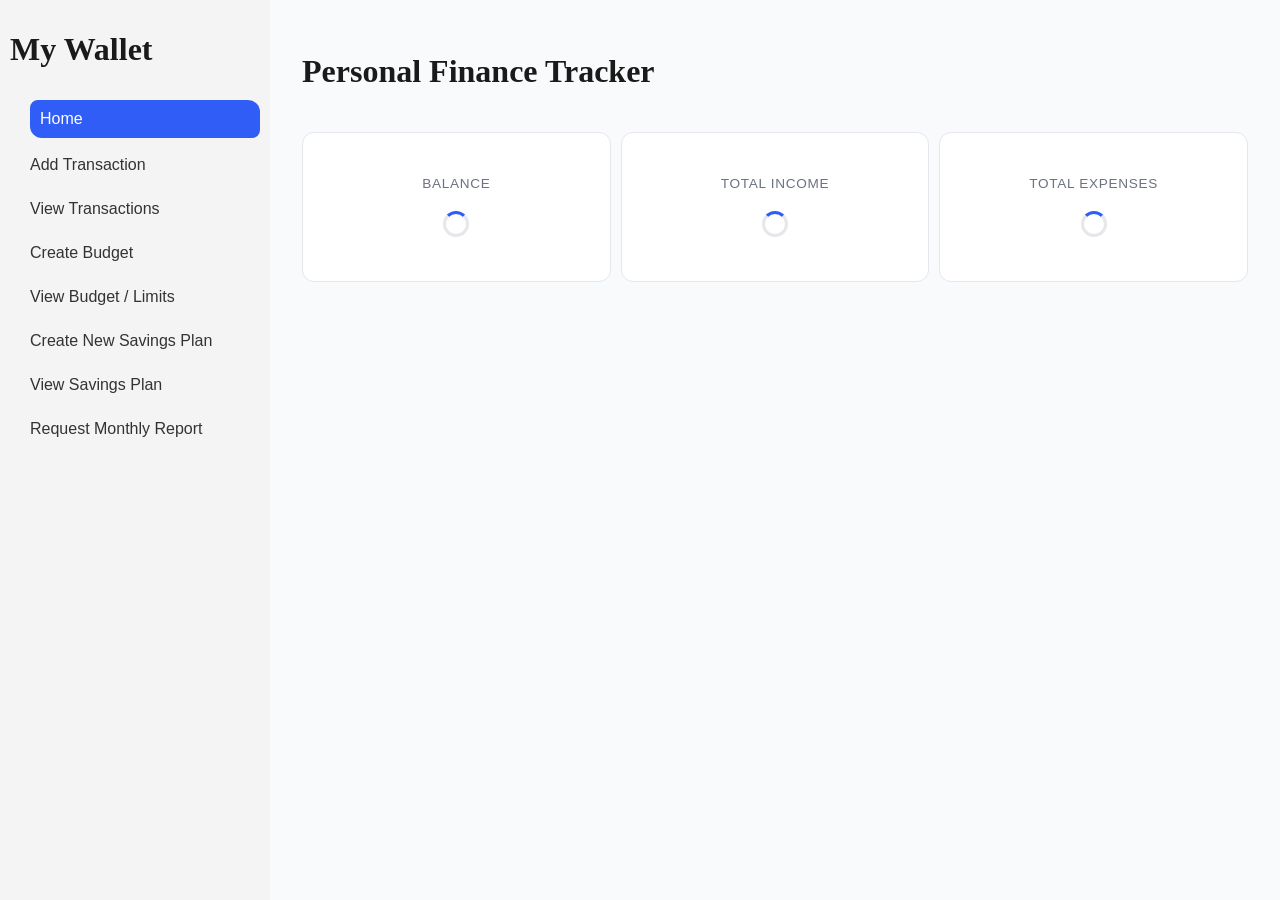
<file: index.html>
<!DOCTYPE html>
<html lang="en">
<head>
    <meta charset="UTF-8">
    <meta name="viewport" content="width=device-width, initial-scale=1.0">
    <link rel="stylesheet" href="common-styles.css">
    <link rel="stylesheet" href="index.css">
    <title>My Wallet: Personal Finance Tracker - Home</title>
</head>
<body>
    <div class="page-wrapper">
        <div class="side-bar">
            <h1>My Wallet</h1>
            <ul>
                <li><a href="index.html" class="active">Home</a></li>
                <li><a href="services/transaction.html">Add Transaction</a></li>
                <li><a href="services/view-transaction.html">View Transactions</a></li>
                <li><a href="services/budget.html">Create Budget</a></li>
                <li><a href="services/view-budget.html">View Budget / Limits</a></li>
                <li><a href="services/new-savings-plan.html">Create New Savings Plan</a></li>
                <li><a href="services/view-savings-plan.html">View Savings Plan</a></li>
                <li><a href="services/monthly-report.html">Request Monthly Report</a></li>
            </ul>
        </div>
        <div class="content-body">
            <div class="header">
                <h1>Personal Finance Tracker</h1>
            </div>
            <div class="services-bar">
                <div class="card">
                    <span class="card-label" >Balance </span>
                    <span class="card-value" id="balance"></span>
                    <div id="balance-spinner" class="spinner"></div>
                </div>
                <div class="card">
                    <span class="card-label">Total Income </span>
                    <span class="card-value" id="total-income"></span>
                    <div id="income-spinner" class="spinner"></div>
                </div>
                <div class="card">
                    <span class="card-label">Total Expenses </span>
                    <span class="card-value" id="total-expenses"></span>
                    <div id="expenses-spinner" class="spinner"></div>
                </div>
                <!-- <div class="card"></div>
                <div class="card"></div>
                <div class="card"></div>
                <div class="card"></div> -->
            </div>
        </div>
    </div>
    <script src="index.js"></script>
</body>
</html>
</file>
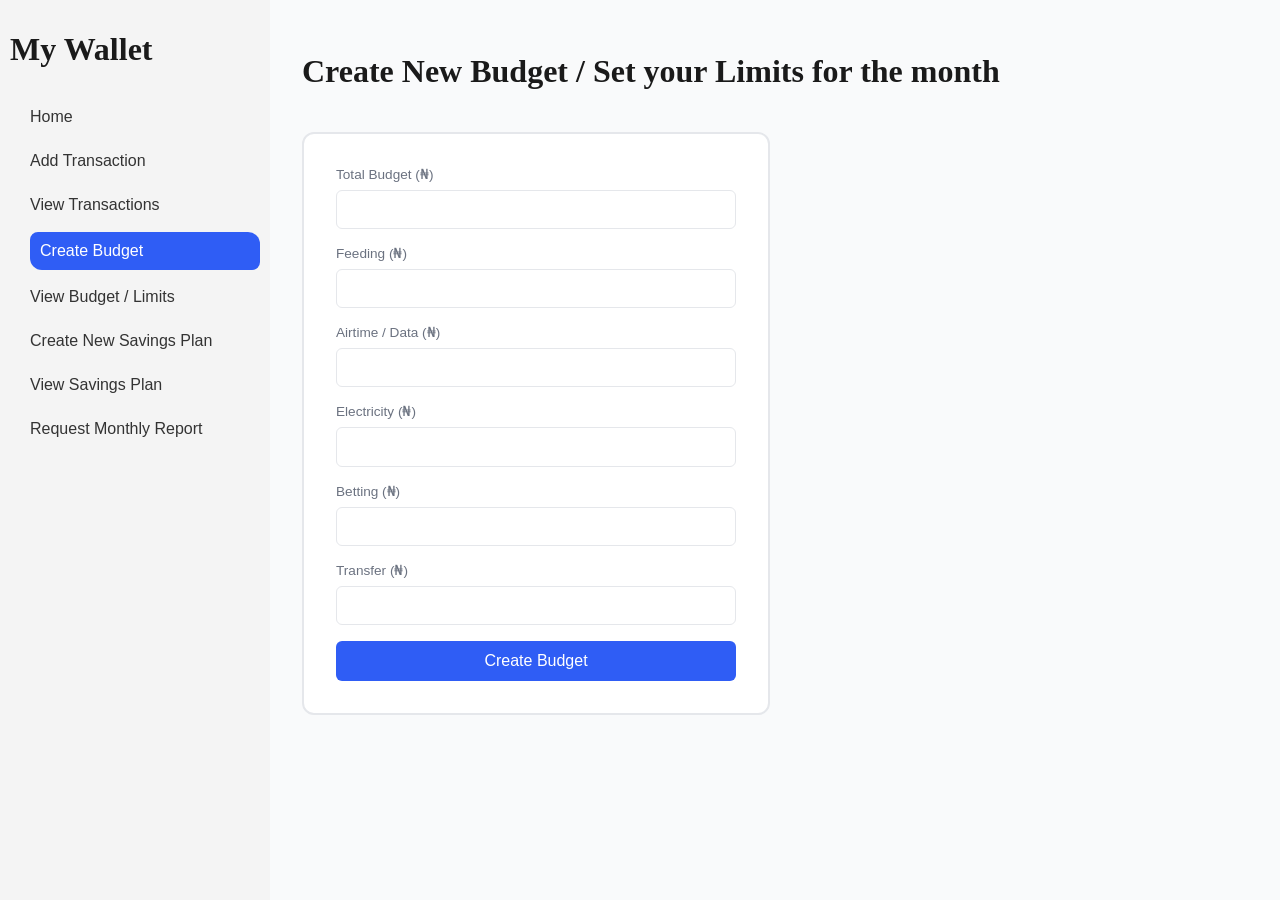
<file: services/budget.html>
<!DOCTYPE html>
<html lang="en">
<head>
    <meta charset="UTF-8">
    <meta name="viewport" content="width=device-width, initial-scale=1.0">
    <link rel="stylesheet" href="../common-styles.css">
    <link rel="stylesheet" href="form-styles.css">
    <title>New Budget</title>
</head>
<body>
    <div class="page-wrapper">
        <div class="side-bar">
            <h1>My Wallet</h1>
            <ul>
                <li><a href="../index.html">Home</a></li>
                <li><a href="transaction.html">Add Transaction</a></li>
                <li><a href="view-transaction.html">View Transactions</a></li>
                <li><a href="budget.html" class="active">Create Budget</a></li>
                <li><a href="view-budget.html">View Budget / Limits</a></li>
                <li><a href="new-savings-plan.html">Create New Savings Plan</a></li>
                <li><a href="view-savings-plan.html">View Savings Plan</a></li>
                <li><a href="monthly-report.html">Request Monthly Report</a></li>
            </ul>
        </div>
        <div class="content-body">
            <h1>Create New Budget / Set your Limits for the month</h1>
            <form id="transaction-form">
                <label for="budget">Total Budget (₦)</label>
                <input type="number" id="budget_amount_field" name="budget" step="0.01" required>
                
                <label for="feeding">Feeding (₦)</label>
                <input type="number" id="feeding_amount_field" name="feeding" required>

                <label for="airtime_data">Airtime / Data (₦)</label>
                <input type="number" id="airtime_amount_field" name="airtime_data" required>

                <label for="electricity">Electricity (₦)</label>
                <input type="number" id="electricity_amount_field" name="electricity" required>

                <label for="betting">Betting (₦)</label>
                <input type="number" id="betting_amount_field" name="betting" required>

                <label for="transfer">Transfer (₦)</label>
                <input type="number" id="transfer_amount_field" name="transfer" required>

                <button type="submit" id="submit-btn">
                    <span id="submit-text">Create Budget</span>
                    <div class="spinner" id="submit-spinner" style="display: none;"></div>
                </button>
            </form>
            <div id="status-message"></div>
        </div>
    </div>
    <script src="budget.js"></script>
</body>
</html>
</file>
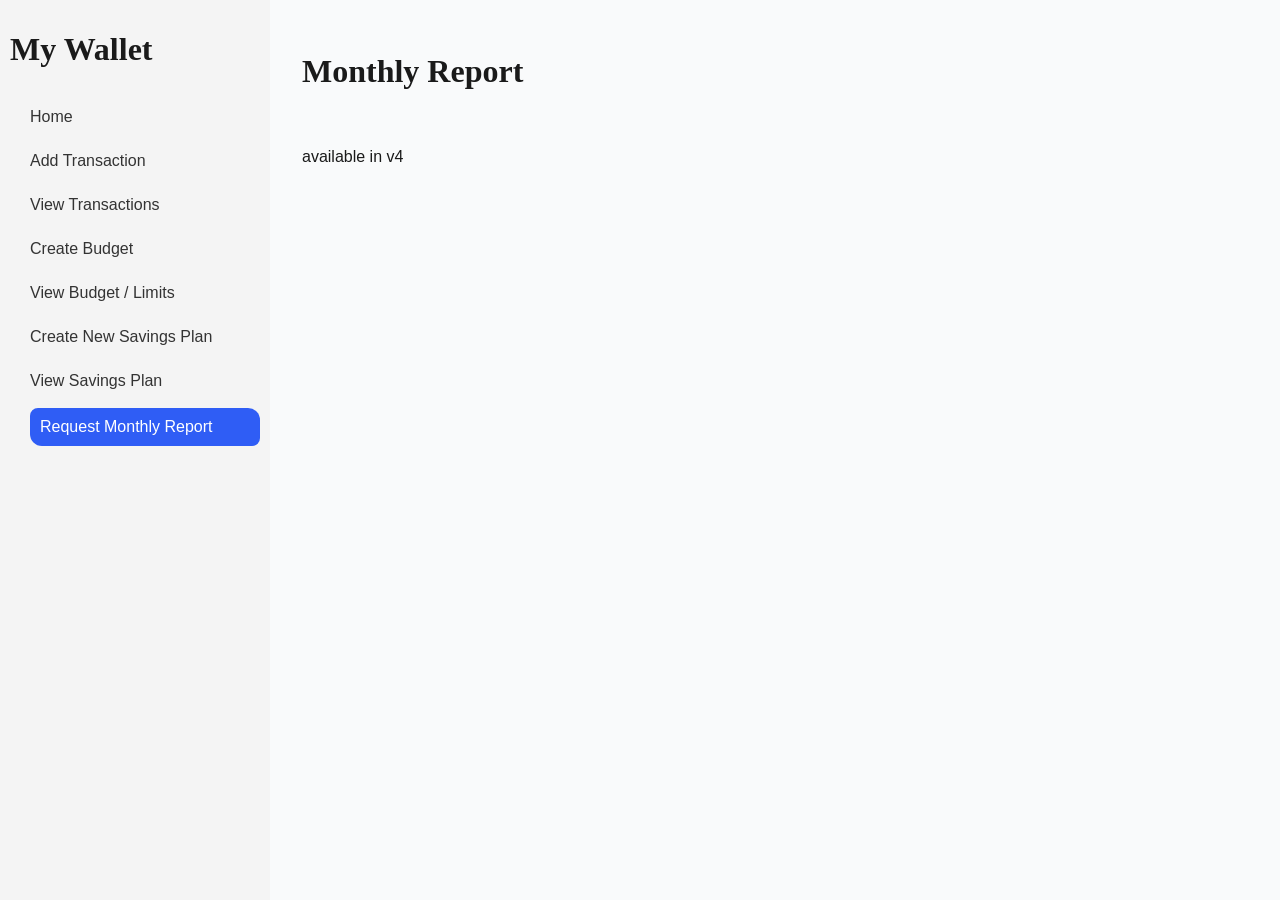
<file: services/monthly-report.html>
<!DOCTYPE html>
<html lang="en">
<head>
    <meta charset="UTF-8">
    <meta name="viewport" content="width=device-width, initial-scale=1.0">
    <link rel="stylesheet" href="../common-styles.css">
    <title>Document</title>
</head>
<body>
    <div class="page-wrapper">
    <div class="side-bar">
        <h1>My Wallet</h1>
        <ul>
            <li><a href="../index.html">Home</a></li>
            <li><a href=" transaction.html">Add Transaction</a></li>
            <li><a href=" view-transaction.html">View Transactions</a></li>
            <li><a href=" budget.html">Create Budget</a></li>
            <li><a href=" view-budget.html">View Budget / Limits</a></li>
            <li><a href=" new-savings-plan.html">Create New Savings Plan</a></li>
            <li><a href=" view-savings-plan.html">View Savings Plan</a></li>
            <li><a href="monthly-report.html" class="active">Request Monthly Report</a></li>
        </ul>
    </div>
    <div class="content-body">
        <h1>Monthly Report</h1>
        <p>available in v4</p>
    </div>
</div>
</body>
</html>
</file>
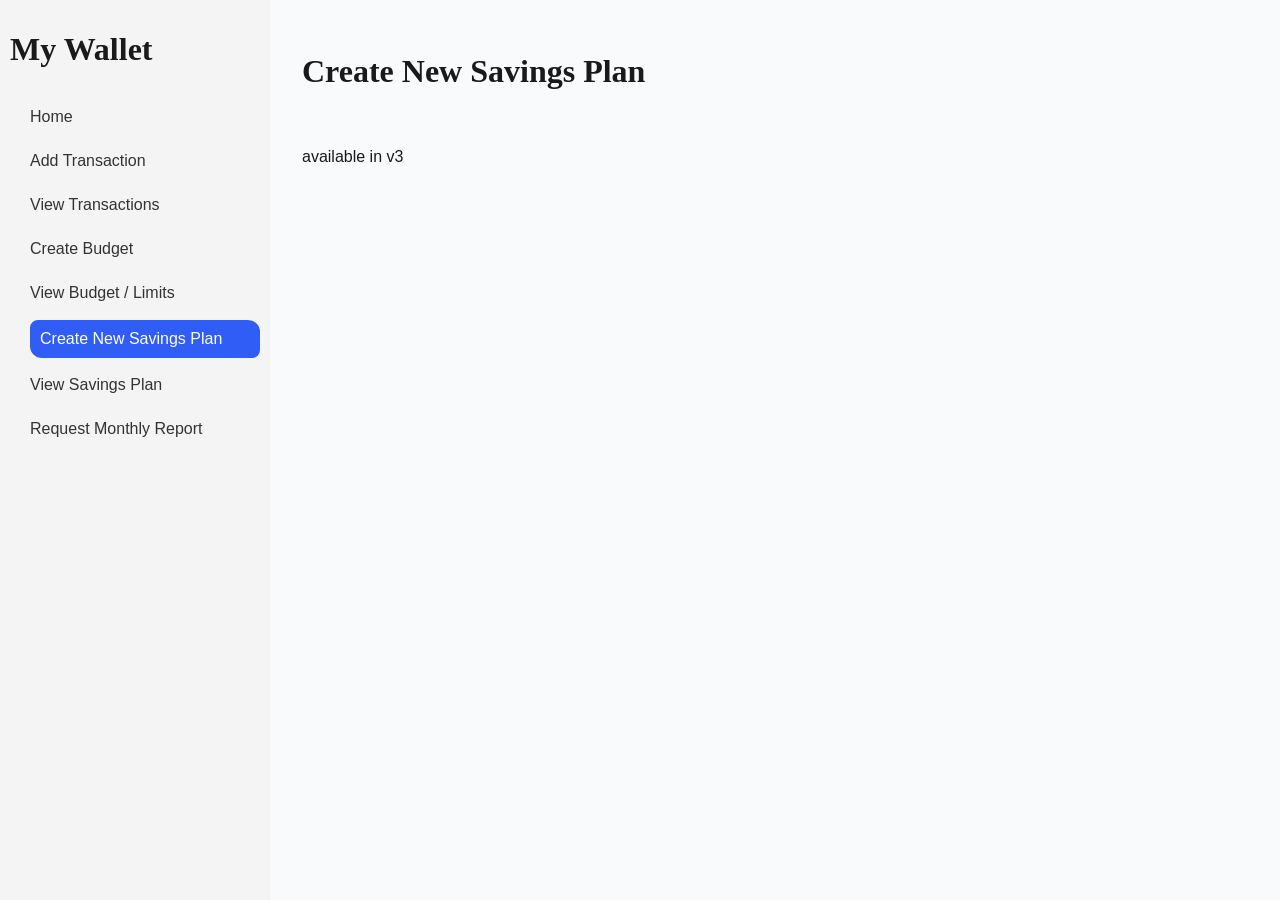
<file: services/new-savings-plan.html>
<!DOCTYPE html>
<html lang="en">
<head>
    <meta charset="UTF-8">
    <meta name="viewport" content="width=device-width, initial-scale=1.0">
    <link rel="stylesheet" href="../common-styles.css">
    <title>Document</title>
</head>
<body>
    <div class="page-wrapper">
        <div class="side-bar">
            <h1>My Wallet</h1>
            <ul>
                <li><a href="../index.html">Home</a></li>
                <li><a href="transaction.html">Add Transaction</a></li>
                <li><a href="view-transaction.html">View Transactions</a></li>
                <li><a href="budget.html">Create Budget</a></li>
                <li><a href="view-budget.html">View Budget / Limits</a></li>
                <li><a href="new-savings-plan.html" class="active">Create New Savings Plan</a></li>
                <li><a href="view-savings-plan.html">View Savings Plan</a></li>
                <li><a href="monthly-report.html">Request Monthly Report</a></li>
            </ul>
        </div>
        <div class="content-body">
            <h1>Create New Savings Plan</h1>   
            <p>available in v3</p>
        </div>
    </div>
    
</body>
</html>
</file>
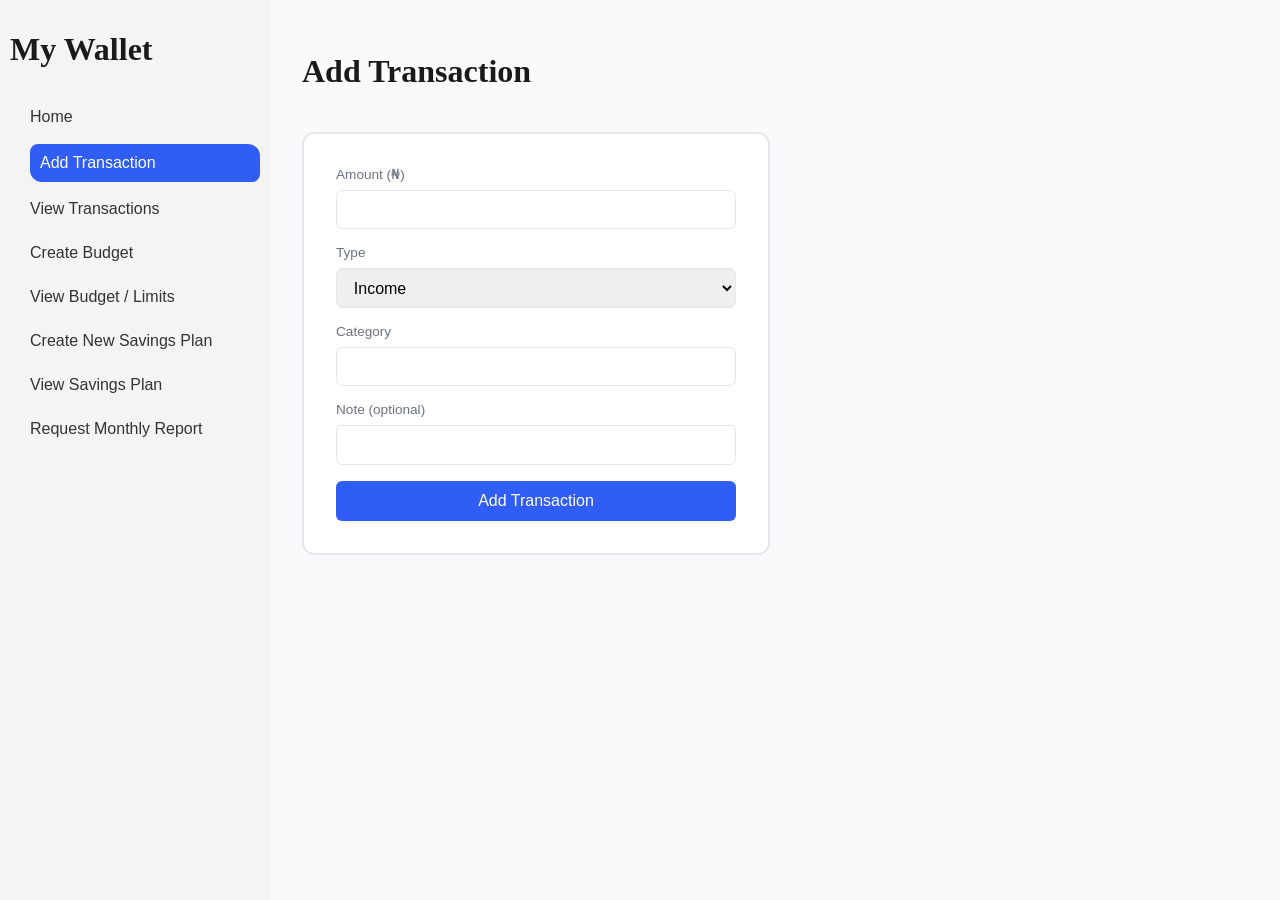
<file: services/transaction.html>
<!DOCTYPE html>
<html lang="en">
<head>
    <meta charset="UTF-8">
    <meta name="viewport" content="width=device-width, initial-scale=1.0">
    <link rel="stylesheet" href="../common-styles.css">
    <link rel="stylesheet" href="form-styles.css">
    <title>My Wallet - Add Transactions</title>
</head>
<body>
    <div class="page-wrapper">
        <div class="side-bar">
            <h1>My Wallet</h1>
            <ul>
                <li><a href="../index.html">Home</a></li>
                <li><a href="transaction.html" class="active">Add Transaction</a></li>
                <li><a href="view-transaction.html">View Transactions</a></li>
                <li><a href="budget.html">Create Budget</a></li>
                <li><a href="view-budget.html">View Budget / Limits</a></li>
                <li><a href="new-savings-plan.html">Create New Savings Plan</a></li>
                <li><a href="view-savings-plan.html">View Savings Plan</a></li>
                <li><a href="monthly-report.html">Request Monthly Report</a></li>
            </ul>
        </div>
        <div class="content-body">
            <h1>Add Transaction</h1>
            <form id="transaction-form">
                <label for="amount">Amount (₦)</label>
                <input type="number" id="amount" name="amount" step="0.01" required>

                <label for="type">Type</label>
                <select id="type" name="type" required>
                    <option value="Income">Income</option>
                    <option value="Expense">Expense</option>
                </select>

                <label for="category">Category</label>
                <input type="text" id="category" name="category" required>

                <label for="note">Note (optional)</label>
                <input type="text" id="note" name="note">

                <button type="submit" id="submit-btn">
                    <span id="submit-text">Add Transaction</span>
                    <div class="spinner" id="submit-spinner" style="display: none;"></div>
                </button>
            </form>
            <div id="status-message"></div>
        </div>
    </div>
    <script src="add-transaction.js"></script>
</body>
</html>
</file>
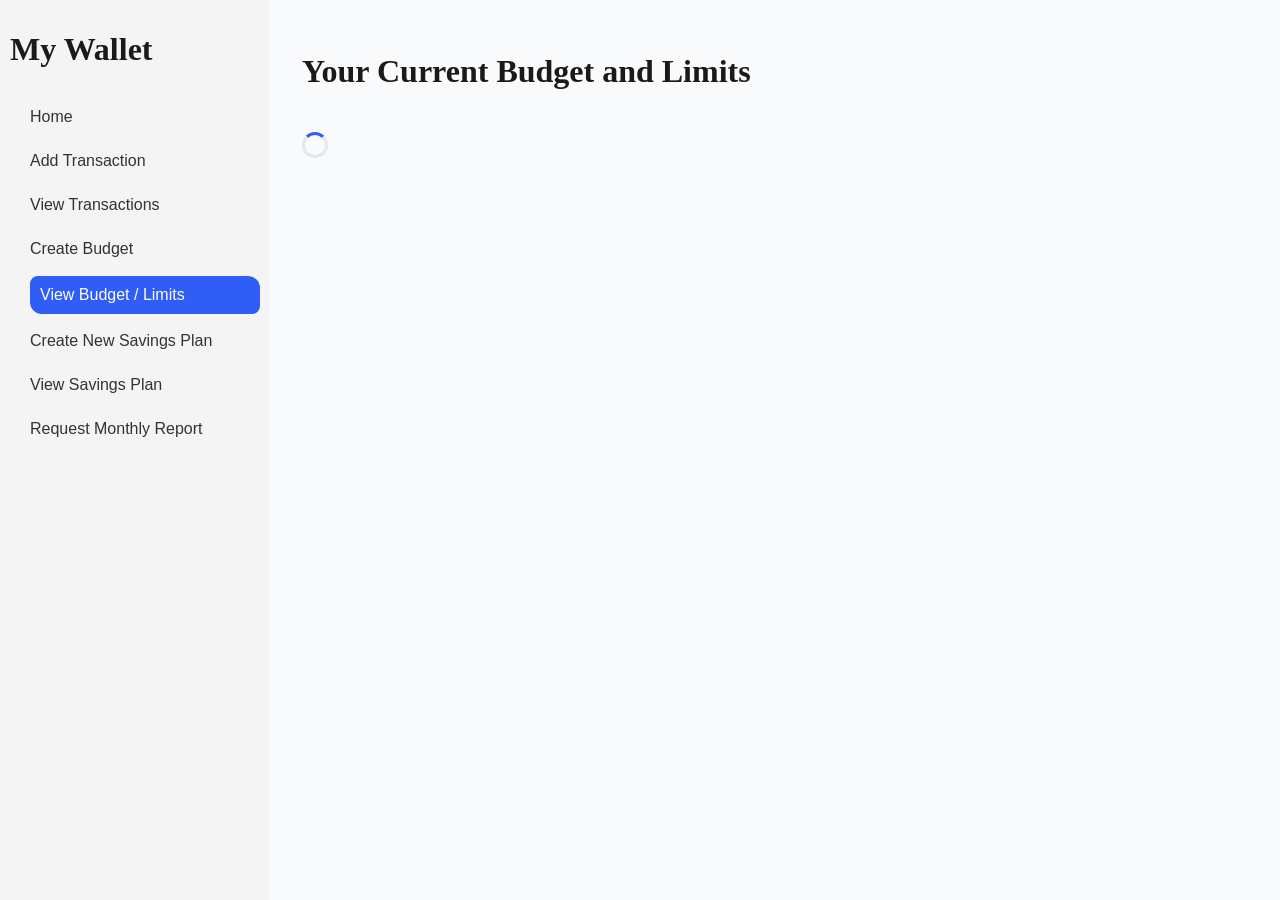
<file: services/view-budget.html>
<!DOCTYPE html>
<html lang="en">
<head>
    <meta charset="UTF-8">
    <meta name="viewport" content="width=device-width, initial-scale=1.0">
    <link rel="stylesheet" href="../common-styles.css">
    <link rel="stylesheet" href="list-styles.css">
    <title>My Wallet - View Budget</title>
</head>
<body>
    <div class="page-wrapper">
        <div class="side-bar">
            <h1>My Wallet</h1>
            <ul>
                <li><a href="../index.html">Home</a></li>
                <li><a href="transaction.html">Add Transaction</a></li>
                <li><a href="view-transaction.html">View Transactions</a></li>
                <li><a href="budget.html">Create Budget</a></li>
                <li><a href="view-budget.html" class="active">View Budget / Limits</a></li>
                <li><a href="new-savings-plan.html">Create New Savings Plan</a></li>
                <li><a href="view-savings-plan.html">View Savings Plan</a></li>
                <li><a href="monthly-report.html">Request Monthly Report</a></li>
            </ul>
        </div>
        <div class="content-body">
            <h1>Your Current Budget and Limits</h1>
            <div class="spinner" id="budget-spinner"></div>
            <ul id="list">
            </ul>
        </div>
    </div>
    <script src="view-budget.js"></script>
</body>
</html>
</file>
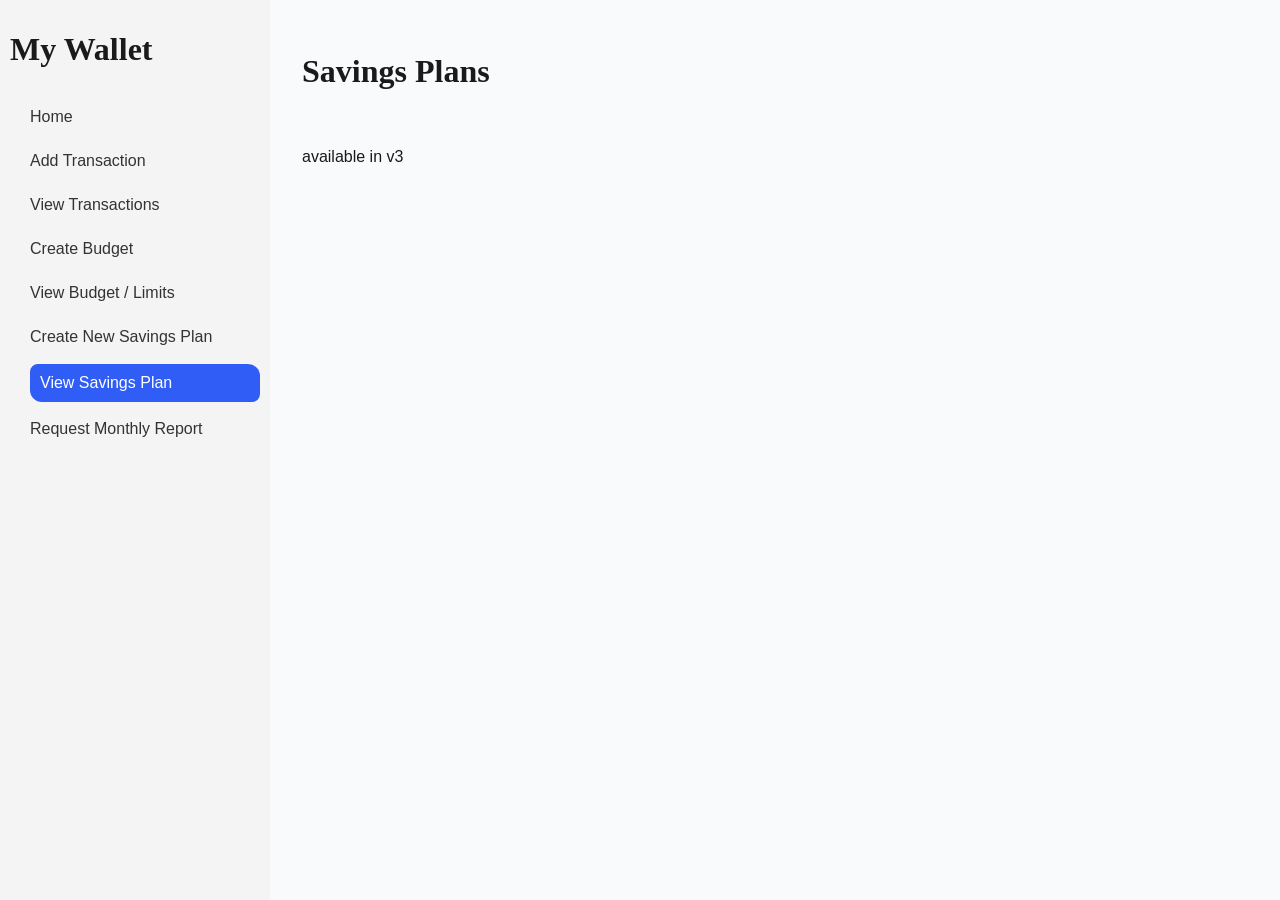
<file: services/view-savings-plan.html>
<!DOCTYPE html>
<html lang="en">
<head>
    <meta charset="UTF-8">
    <meta name="viewport" content="width=device-width, initial-scale=1.0">
    <link rel="stylesheet" href="../common-styles.css">
    <title>My Wallet - View Savings</title>
</head>
<body>
    <div class="page-wrapper">
        <div class="side-bar">
            <h1>My Wallet</h1>
            <ul>
                <li><a href="../index.html">Home</a></li>
                <li><a href="transaction.html">Add Transaction</a></li>
                <li><a href="view-transaction.html">View Transactions</a></li>
                <li><a href="budget.html">Create Budget</a></li>
                <li><a href="view-budget.html">View Budget / Limits</a></li>
                <li><a href="new-savings-plan.html">Create New Savings Plan</a></li>
                <li><a href="view-savings-plan.html" class="active">View Savings Plan</a></li>
                <li><a href="monthly-report.html">Request Monthly Report</a></li>
            </ul>
        </div>
        <div class="content-body">
            <h1>Savings Plans</h1>
            <p>available in v3</p>
        </div>
    </div>
</body>
</html>
</file>
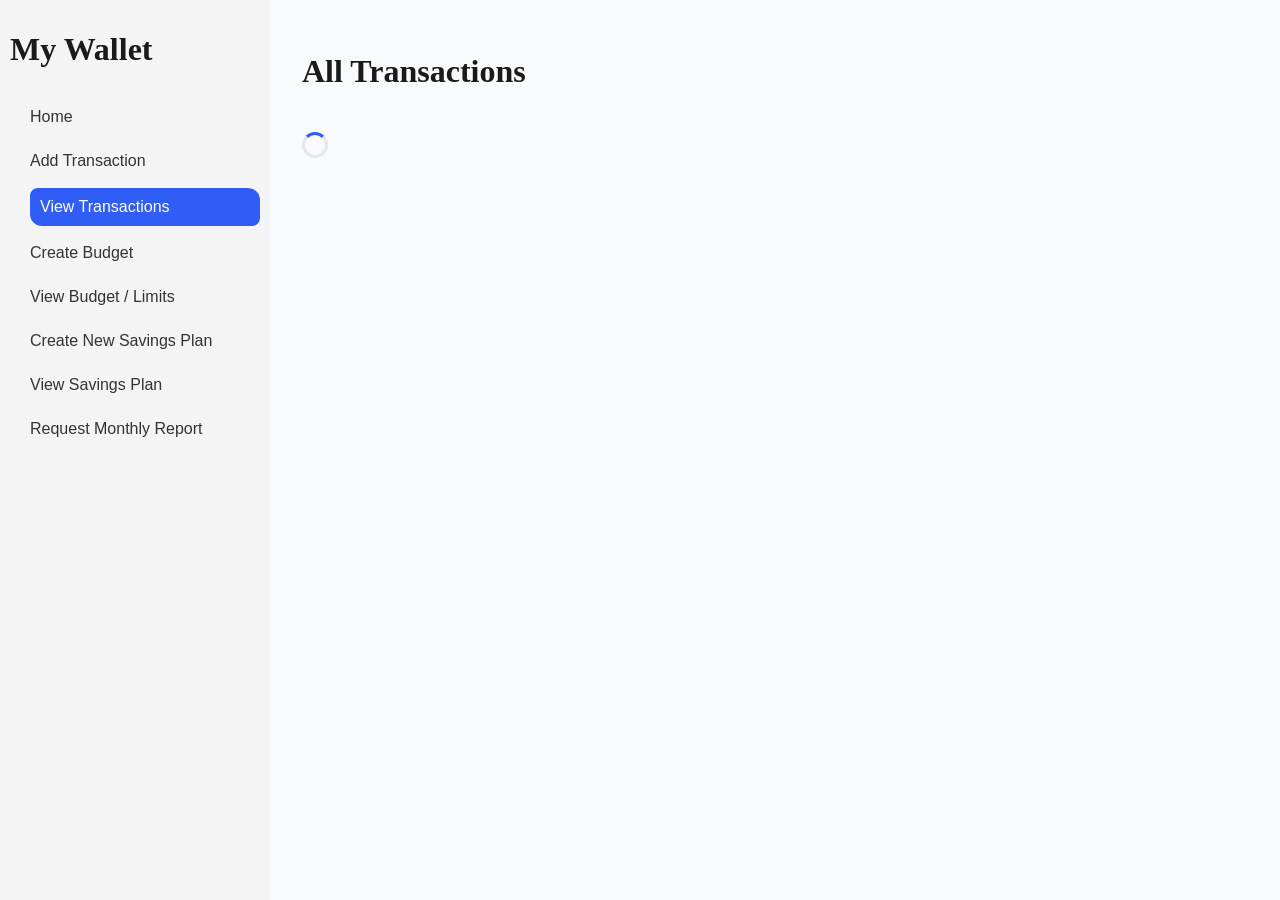
<file: services/view-transaction.html>
<!DOCTYPE html>
<html lang="en">
<head>
    <meta charset="UTF-8">
    <meta name="viewport" content="width=device-width, initial-scale=1.0">
    <link rel="stylesheet" href="list-styles.css">
    <link rel="stylesheet" href="../common-styles.css">
    <title>All Transactions</title>
</head>
<body>
    <div class="page-wrapper">
        <div class="side-bar">
            <h1>My Wallet</h1>
            <ul>
                <li><a href="../index.html">Home</a></li>
                <li><a href="transaction.html">Add Transaction</a></li>
                <li><a href="view-transaction.html" class="active">View Transactions</a></li>
                <li><a href="budget.html">Create Budget</a></li>
                <li><a href="view-budget.html">View Budget / Limits</a></li>
                <li><a href="new-savings-plan.html">Create New Savings Plan</a></li>
                <li><a href="view-savings-plan.html">View Savings Plan</a></li>
                <li><a href="monthly-report.html">Request Monthly Report</a></li>
            </ul>
        </div>
        <div class="content-body">
            <h1>All Transactions</h1>
            <div class="spinner" id="view-transaction-spinner"></div>
            <ul id="list">
            </ul>
        </div>
    </div>
    <script src="view-transaction.js"></script>
</body>
</html>
</file>
<file: common-styles.css>
:root {
    --primary-color: #2f5df5;
    --primary-color-dark: #1e3fa0;
    --color-bg: #f9fafb;
    --color-card-bg: #ffffff;
    --color-text: #1a1a1a;
    --color-text-muted: #6b7280;
    --color-border: #e5e7eb;

    --font-heading: "Century Gothic", serif;
    --font-body: "Century Gothic", Arial, sans-serif;
}

body {
    margin: 0;
    gap: 20px;
    height: 100%;
    font-family: var(--font-body);
    color: var(--color-text);
    background-color: var(--color-bg);
}

h1, h2 {
    font-family: var(--font-heading);
}

.page-wrapper {
    display: flex;
    min-height: 100vh;
}

.side-bar {
    flex-shrink: 0;
    margin-right: auto;
    background-color: #f4f4f4;
    width: 250px;
    padding: 10px;
}
a {
    text-decoration: none;
    color: #333;
    padding: 0.5rem 0;
}
ul {
    display: flex;
    flex-direction: column;
    padding: 10px;
    margin: 10px;
    list-style-type: none;
    gap: 10px;
}

.content-body {
    flex: 1;
    padding: 2rem;
    display: flex;
    flex-direction: column;
    gap: 20px;
}

.side-bar a {
    display: block;
    width: 100%;
}

.side-bar a.active {
    background-color: var(--primary-color);
    color: white;
    border-radius: 0.5rem 0.75rem;
    padding: 10px;
    width: 100%;
}


.spinner {
    width: 20px;
    height: 20px;
    border: 3px solid var(--color-border);
    border-top-color: var(--primary-color);
    border-radius: 50%;
    animation: spin 0.8s linear infinite;
}

@keyframes spin {
    from { transform: rotate(0deg); }
    to { transform: rotate(360deg); }
}
</file>
<file: index.css>
:root {
    --primary-color: #2f5df5;
    --primary-color-dark: #1e3fa0;
    --color-bg: #f9fafb;
    --color-card-bg: #ffffff;
    --color-text: #1a1a1a;
    --color-text-muted: #6b7280;
    --color-border: #e5e7eb;

    --font-heading: "Century Gothic", serif;
    --font-body: "Century Gothic", Arial, sans-serif;
}


.services-bar {
    display: flex;
    flex-wrap: wrap;
    gap: 10px;
}
.card {
    flex: 1;
    padding: 1.5rem; 
    display: flex;
    flex-direction: column;
    align-items: center;
    justify-content: center;
    min-width: 200px;
    min-height: 100px;
    background-color: var(--color-card-bg);
    border: 1px solid var(--color-border);
    border-radius: 12px;
    gap: 0.5rem;
}
.card-label {
    font-size: 0.85rem;
    color: var(--color-text-muted);
    text-transform: uppercase;
    letter-spacing: 0.05em;
}
.card-value {
    font-size: 2rem;
    font-weight: bold;
    color: var(--color-text;)
}

.card .spinner {
    margin-top: 0.25rem;
}
</file>
<file: services/form-styles.css>
:root {
    --primary-color: #2f5df5;
    --primary-color-dark: #1e3fa0;
    --color-bg: #f9fafb;
    --color-card-bg: #ffffff;
    --color-text: #1a1a1a;
    --color-text-muted: #6b7280;
    --color-border: #e5e7eb;

    --font-heading: "Century Gothic", serif;
    --font-body: "Century Gothic", Arial, sans-serif;
}

#transaction-form {
    display: flex;
    flex-direction: column;
    max-width: 400px;
    gap: 1rem;
    background-color: var(--color-card-bg);
    padding: 2rem;
    border-radius: 12px;
    border: 2px solid var(--color-border)
}

#transaction-form label {
    font-size: 0.85rem;
    color: var(--color-text-muted);
    margin-bottom: -0.5rem;
}

#transaction-form input,
#transaction-form select {
    padding: 0.6rem 0.8rem;
    border: 1px solid var(--color-border);
    border-radius: 6px;
    font-size: 1rem;
}

#transaction-form button {
    background-color: var(--primary-color);
    color: white;
    border: none;
    padding: 0.7rem;
    border-radius: 6px;
    font-size: 1rem;
    cursor: pointer;
}

#transaction-form button:hover {
    background-color: var(--primary-color-dark);
}

#status-message {
    font-weight: bold;
}

#submit-btn {
    display: flex;
    align-items: center;
    justify-content: center;
    gap: 0.5rem;
}

#submit-btn:disabled {
    opacity: 0.5;
    cursor: not-allowed;
}

#submit-spinner {
    width: 16px;
    height: 16px;
    border: 2px solid rgba(255, 255, 255, 0.4);
    border-top-color: white;
}
</file>
<file: services/list-styles.css>
:root {
    --primary-color: #2f5df5;
    --primary-color-dark: #1e3fa0;
    --color-bg: #f9fafb;
    --color-card-bg: #ffffff;
    --color-text: #1a1a1a;
    --color-text-muted: #6b7280;
    --color-border: #e5e7eb;

    --font-heading: "Century Gothic", serif;
    --font-body: "Century Gothic", Arial, sans-serif;
}

#list {
    list-style: none;
    padding: 0;
    display: flex;
    flex-direction: column;
    gap: 0.75rem;
    max-width: 600px;
}
#list li {
    background-color: var(--color-card-bg);
    border: 1px solid var(--color-border);
    border-radius: 8px;
    padding: 1rem;
}
</file>
